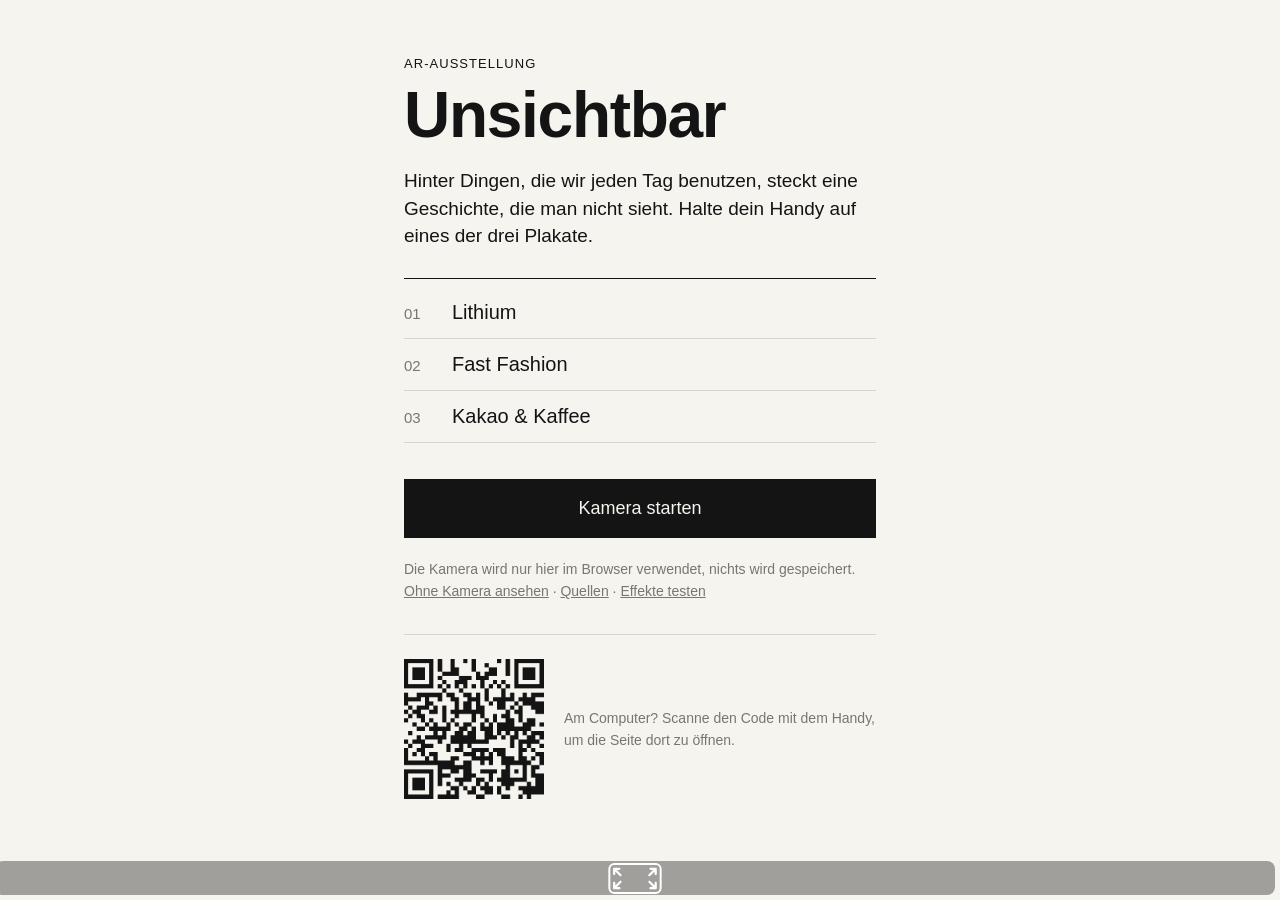
<file: unsichtbar-ar/index.html>
<!doctype html>
<html lang="de">
<head>
<meta charset="utf-8">
<meta name="viewport" content="width=device-width, initial-scale=1, maximum-scale=1, user-scalable=no">
<title>Unsichtbar · AR-Ausstellung</title>
<link rel="stylesheet" href="style.css">
<script src="lib/aframe-v1.5.0.min.js"></script>
<script src="lib/mindar-image-aframe-1.2.5.prod.js"></script>
<script src="lib/qrcode.min.js"></script>
</head>
<body class="ar">

<!-- Startbildschirm -->
<section id="start" class="screen">
  <div class="wrap">
    <p class="kicker">AR-Ausstellung</p>
    <h1>Unsichtbar</h1>
    <p class="lead">Hinter Dingen, die wir jeden Tag benutzen, steckt eine Geschichte, die man nicht sieht. Halte dein Handy auf eines der drei Plakate.</p>
    <hr>
    <ol class="stations">
      <li><span>01</span>Lithium</li>
      <li><span>02</span>Fast Fashion</li>
      <li><span>03</span>Kakao &amp; Kaffee</li>
    </ol>
    <button id="startBtn">Kamera starten</button>
    <p class="small">Die Kamera wird nur hier im Browser verwendet, nichts wird gespeichert.<br>
      <a href="vorschau.html">Ohne Kamera ansehen</a> · <a href="quellen.html">Quellen</a> · <a href="index.html?demo">Effekte testen</a></p>
    <!-- QR-Code zum Öffnen auf dem Handy (nur am Computer sichtbar) -->
    <div id="phoneQr">
      <div id="phoneQrCode"></div>
      <p>Am Computer? Scanne den Code mit dem Handy, um die Seite dort zu öffnen.</p>
    </div>
  </div>
</section>

<!-- Hinweis beim Suchen -->
<div id="scanning" class="hidden">
  <div class="frame"></div>
  <p>Halte die Kamera auf ein Plakat</p>
</div>

<!-- Tipp, der einmal kurz erscheint -->
<div id="hint" class="hidden">Tippe auf die Karten, die Frage oder das 3D-Objekt</div>

<!-- Testmodus ohne Kamera (index.html?demo) -->
<div id="demoBar" class="hidden">
  <span>Test</span>
  <button data-i="0">01</button><button data-i="1">02</button><button data-i="2">03</button>
</div>

<!-- Info-Leiste wenn ein Plakat erkannt ist -->
<div id="bar" class="hidden">
  <span id="barStation"></span>
  <span id="barTitle"></span>
  <a href="quellen.html" id="barLink">Quellen</a>
</div>

<div id="error" class="screen hidden">
  <div class="wrap">
    <h2>Kamera nicht verfügbar</h2>
    <p class="lead">Erlaube den Kamerazugriff in den Browser-Einstellungen und lade die Seite neu. Die Seite muss über https geöffnet sein.</p>
    <p class="small">iPhone: Einstellungen › Apps › Safari › Kamera › «Fragen» oder «Erlauben». Oder in Safari links in der Adressleiste auf «Aa» tippen › Website-Einstellungen › Kamera.</p>
    <p class="small" id="errorDetail"></p>
    <a class="btn" href="vorschau.html">Videos ohne Kamera ansehen</a>
  </div>
</div>

<a-scene id="scene"
  mindar-image="imageTargetSrc: targets/targets.mind; maxTrack: 1; autoStart: false; uiScanning: no; uiLoading: no; filterMinCF: 0.001; filterBeta: 10"
  renderer="colorManagement: true; antialias: auto; maxCanvasWidth: 1280; maxCanvasHeight: 1280"
  cursor="rayOrigin: mouse; fuse: false" raycaster="objects: .tap; far: 100000"
  vr-mode-ui="enabled: false" device-orientation-permission-ui="enabled: false" embedded>
  <a-assets timeout="15000">
    <video id="v0" src="videos/01-lithium.mp4" preload="auto" muted playsinline webkit-playsinline loop crossorigin="anonymous"></video>
    <video id="v1" src="videos/02-fashion.mp4" preload="auto" muted playsinline webkit-playsinline loop crossorigin="anonymous"></video>
    <video id="v2" src="videos/03-kakao.mp4" preload="auto" muted playsinline webkit-playsinline loop crossorigin="anonymous"></video>
  </a-assets>
  <a-camera position="0 0 0" look-controls="enabled: false" wasd-controls="enabled: false"></a-camera>
  <a-entity light="type: ambient; intensity: 0.75"></a-entity>
  <a-entity light="type: directional; intensity: 0.9" position="0.5 1 1"></a-entity>

  <!-- Die Anker selbst bleiben leer. Der Inhalt folgt ihnen (siehe ar.js) und bleibt stehen, wenn das Plakat kurz verloren geht. -->
  <a-entity id="anchor0" mindar-image-target="targetIndex: 0"></a-entity>
  <a-entity id="anchor1" mindar-image-target="targetIndex: 1"></a-entity>
  <a-entity id="anchor2" mindar-image-target="targetIndex: 2"></a-entity>
</a-scene>

<script>
// ---------- Einstellungen ----------
// So lange (ms) bleibt alles sichtbar und das Video läuft weiter, wenn das Plakat aus dem Bild ist.
const GRACE_MS = 6000;

// Ruhe der Darstellung
// calm: wie stark kleines Zittern nachgezogen wird (kleiner = ruhiger, z. B. 0.02)
// fast: wie schnell der Inhalt bei grossen Bewegungen nachkommt (grösser = schneller, max. 1)
// gyro: Bewegungssensor nutzen, damit der Inhalt im Raum stehen bleibt
const TRACKING = { calm: 0.03, fast: 0.5, gyro: true };

// Ablauf nach dem Erkennen eines Plakats (ms)
const TIMING = {
  model: 300,       // 3D-Objekt wächst aus dem Plakat
  explode: 1100,    // 3D-Objekt öffnet sich
  modelRest: 3000,  // 3D-Objekt fliegt in die Ecke
  video: 3300,      // Video hebt sich aus dem Plakat
  hint: 5600,       // Tipp "Tippe auf ..." erscheint (nur beim ersten Plakat)
};

// Positionen in Plakat-Einheiten: 1 = Plakatbreite, Plakat reicht von x -0.5 bis 0.5 und y -0.707 bis 0.707.
// x, y, z (z = Abstand nach vorne), Drehung um y-Achse in Grad, Breite, Höhe, Zeitpunkt des Erscheinens (ms)
const LAYOUT = [
  { card: 'header', x: 0,     y: 0.86,  z: 0.06, rot: 0,   w: 0.9,  h: 0.18,   delay: 700 },
  { card: 'fakt1',  x: -0.93, y: 0.40,  z: 0.12, rot: 20,  w: 0.75, h: 0.4125, delay: 1100 },
  { card: 'fakt2',  x: -0.93, y: -0.20, z: 0.12, rot: 20,  w: 0.75, h: 0.4125, delay: 1400 },
  { card: 'fakt3',  x: 0.93,  y: 0.40,  z: 0.12, rot: -20, w: 0.75, h: 0.4125, delay: 1700 },
  { card: 'fakt4',  x: 0.93,  y: -0.20, z: 0.12, rot: -20, w: 0.75, h: 0.4125, delay: 2000 },
  { card: 'frage',  x: 0,     y: -0.86, z: 0.06, rot: 0,   w: 0.9,  h: 0.18,   delay: 4300 },
];
// Wo das 3D-Objekt nach seinem Auftritt weiterschwebt (rechts unten neben dem Plakat)
const MODEL_REST = { x: 0.84, y: -0.74, z: 0.15, scale: 0.55 };

// Inhalte pro Station. model: akku | shirt | kakao, particles: salz | fasern | bohnen
// chroma: Farbe, die im Video durchsichtig wird (z. B. '#00ff00' bei Greenscreen-Videos), sonst null
const STATIONS = [
  { nr: '01', title: 'Lithium', video: 'v0', poster: 'plakate/web/plakat-01.jpg',
    model: 'akku', particles: 'salz', chroma: null,
    question: 'Was steckt in deinem Handy?',
    facts: [
      { big: 'über 40 %', text: 'der Lithiumvorkommen der Welt liegen im Salar de Atacama in Chile.', src: 'UMass Amherst',
        more: 'Der Lithiumverbrauch hat sich von 2021 bis 2024 verdoppelt.', moreSrc: 'IEA, via Skillings' },
      { big: "2'000 l", text: 'Sole pro Sekunde pumpen die Minen dort aus dem Wüstenboden.', src: 'Danwatch',
        more: 'Im Salar wird mehr Wasser verbraucht, als wieder nachfliesst.', moreSrc: 'UMass Amherst' },
      { big: 'bis 95 %', text: 'des Wassers lassen sie verdunsten, um das Lithium zu gewinnen.', src: 'Danwatch',
        more: 'In Toconao wird das Wasser knapp. Auch die Flamingos werden weniger.', moreSrc: 'Grist; NRDC' },
      { big: 'über 70 %', text: 'des Kobalts für Akkus kommt aus der DR Kongo, auch aus Kinderarbeit.', src: 'US-Kongress; Theirworld',
        more: 'Laut Cobalt Institute ist der Anteil der Kleinminen 2024 auf unter 2 % gesunken.', moreSrc: 'Cobalt Institute' },
    ],
    quiz: { q: 'Wie viel Sole pumpen die Minen im Salar pro Jahr ab?', a: ['63 Mio. Liter', "über 63 Mrd. Liter", '630 Liter'], right: 1,
      info: 'Über 63 Milliarden Liter, mitten in der Wüste.' } },

  { nr: '02', title: 'Fast Fashion', video: 'v1', poster: 'plakate/web/plakat-02.jpg',
    model: 'shirt', particles: 'fasern', chroma: null,
    question: 'Wer hat deine Kleider gemacht?',
    facts: [
      { big: "2'700 l", text: 'Wasser braucht ein Baumwoll-T-Shirt. So viel trinkst du in drei Jahren.', src: 'Łukasiewicz Institut',
        more: "Für ein Kilo Baumwolle braucht es rund 20'000 Liter Wasser.", moreSrc: 'Łukasiewicz Institut' },
      { big: "8'000 l", text: 'Wasser braucht eine einzige Jeans.', src: 'Łukasiewicz Institut',
        more: 'Das sind etwa 50 volle Badewannen.', moreSrc: 'eigene Rechnung, 160 l pro Wanne' },
      { big: "1'134", text: 'Menschen starben 2013 beim Einsturz der Textilfabrik Rana Plaza.', src: 'Fashion Revolution; ILO',
        more: "Am 24. April 2013 in Bangladesch. Rund 2'500 Menschen wurden verletzt.", moreSrc: 'ILO' },
      { big: '93 %', text: 'der untersuchten Marken zahlen keinen existenzsichernden Lohn.', src: 'Fashion Checker',
        more: 'Existenzsichernd heisst: genug für Essen, Miete, Schule und Arzt.', moreSrc: '' },
    ],
    quiz: { q: 'Wie viel der Exporte von Bangladesch ist Kleidung?', a: ['12 %', '45 %', '82 %'], right: 2,
      info: '82 %. Kleidung ist das wichtigste Exportgut des Landes.' } },

  { nr: '03', title: 'Kakao & Kaffee', video: 'v2', poster: 'plakate/web/plakat-03.jpg',
    model: 'kakao', particles: 'bohnen', chroma: null,
    question: 'Was ist dir deine Schokolade wert?',
    facts: [
      { big: 'über 60 %', text: "des Kakaos weltweit kommt aus Côte d'Ivoire und Ghana.", src: "Tony's Chocolonely",
        more: 'Die Schokoladenindustrie macht über 130 Milliarden Dollar Umsatz.', moreSrc: 'Pulitzer Center' },
      { big: '6 %', text: 'vom Preis einer Milchschokolade bekommen die Kakaobauern.', src: 'Walk Free',
        more: 'Die Hersteller bekommen 33 %, also mehr als fünfmal so viel.', moreSrc: 'Walk Free' },
      { big: '1,56 Mio.', text: "Kinder arbeiten im Kakaoanbau in Ghana und Côte d'Ivoire.", src: 'Pulitzer Center',
        more: 'Die Zahl stammt von der Schweizer Plattform für nachhaltigen Kakao.', moreSrc: 'Pulitzer Center' },
      { big: '7 bis 15 %', text: 'vom Preis einer Tasse Kaffee gehen an die Bauern.', src: 'University of Melbourne',
        more: 'Der grösste Teil bleibt bei Handel, Rösterei und Café.', moreSrc: 'University of Melbourne' },
    ],
    quiz: { q: 'Wie viel verdienen viele Kakaobauern pro Tag?', a: ['unter 1 Dollar', 'etwa 10 Dollar', 'etwa 30 Dollar'], right: 0,
      info: 'Unter 1 Dollar, während die Industrie Milliarden umsetzt.' } },
];

// QR-Code auf der Startseite zeigt auf diese Seite (ohne ?demo)
new QRCode(document.getElementById('phoneQrCode'), { text: new URL('index.html', location.href).href,
  width: 400, height: 400, colorDark: '#141414', colorLight: '#f6f4ef', correctLevel: QRCode.CorrectLevel.M });
</script>
<script src="ar.js"></script>
</body>
</html>
</file>
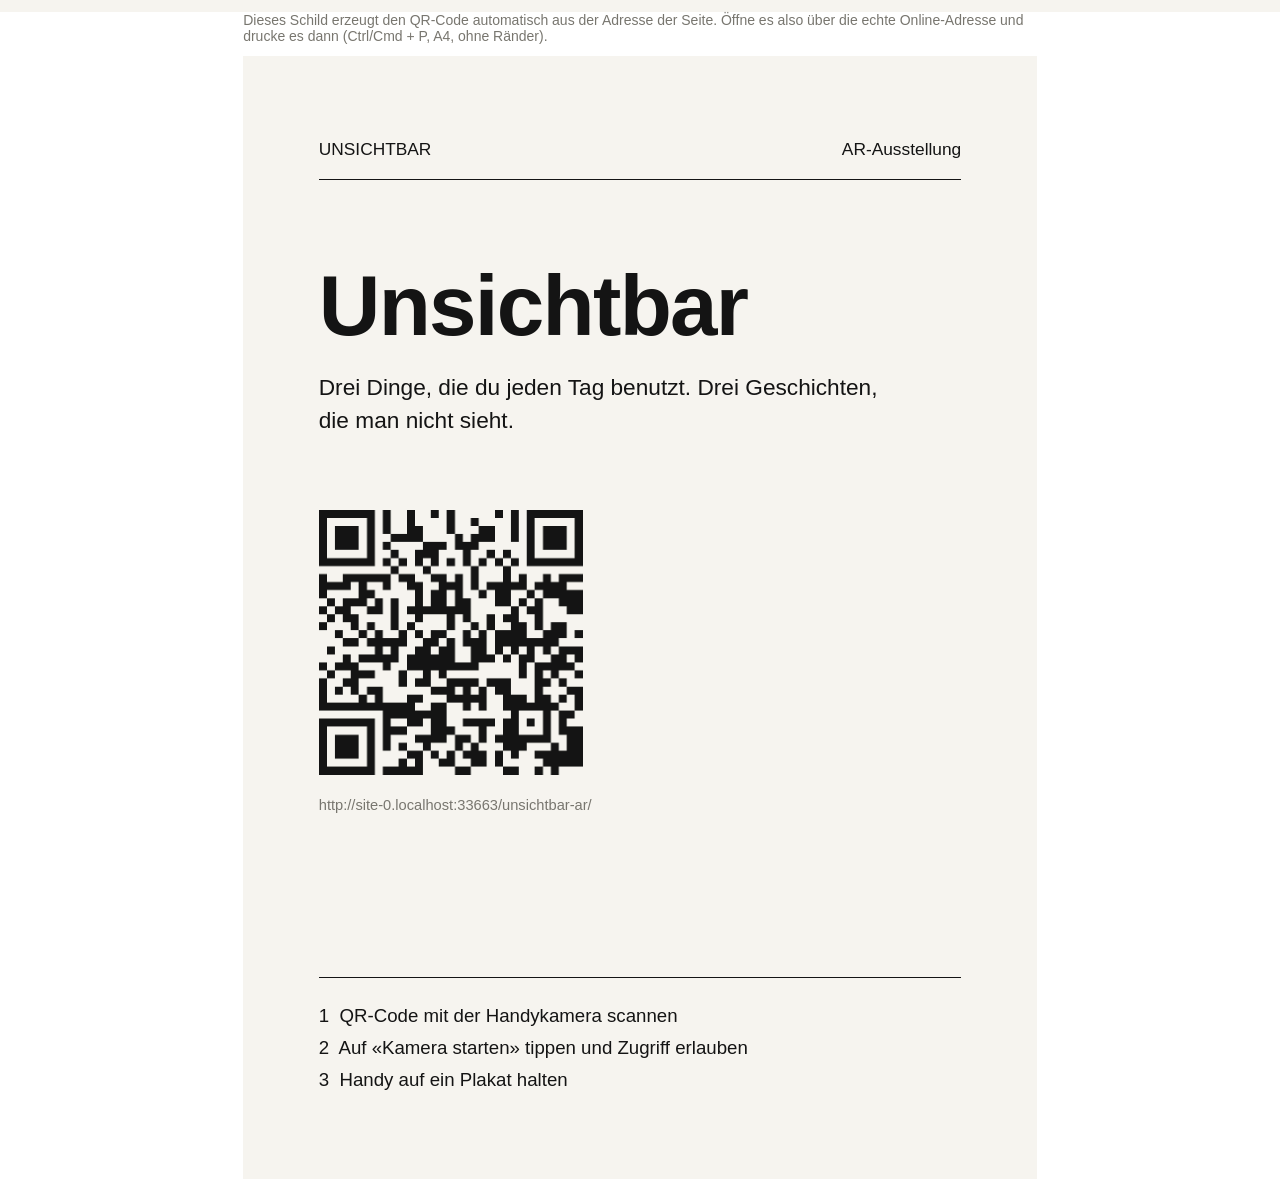
<file: unsichtbar-ar/eingang.html>
<!doctype html>
<html lang="de">
<head>
<meta charset="utf-8">
<meta name="viewport" content="width=device-width, initial-scale=1">
<title>Unsichtbar · Eingangsschild</title>
<link rel="stylesheet" href="style.css">
<script src="lib/qrcode.min.js"></script>
<style>
  @page { size: A4 portrait; margin: 0; }
  body { background: #fff; }
  .sign { width: 210mm; height: 297mm; margin: 0 auto; padding: 22mm 20mm; background: var(--bg);
    display: flex; flex-direction: column; }
  .head { display: flex; justify-content: space-between; font-size: 13pt; border-bottom: 1px solid var(--ink); padding-bottom: 5mm; }
  .sign h1 { font-size: 64pt; margin: 22mm 0 6mm; }
  .sign .lead { font-size: 17pt; max-width: 150mm; }
  #qr { margin: 12mm 0 6mm; width: 70mm; height: 70mm; }
  #qr img, #qr canvas { width: 70mm !important; height: 70mm !important; }
  .steps { font-size: 14pt; line-height: 1.7; margin-top: auto; border-top: 1px solid var(--ink); padding-top: 6mm; }
  .url { font-size: 11pt; color: var(--grey); }
  .noprint { max-width: 210mm; margin: 12px auto; font-size: 14px; color: var(--grey); }
  @media print { .noprint { display: none; } }
</style>
</head>
<body>
<p class="noprint">Dieses Schild erzeugt den QR-Code automatisch aus der Adresse der Seite. Öffne es also über die echte Online-Adresse und drucke es dann (Ctrl/Cmd + P, A4, ohne Ränder).</p>
<div class="sign">
  <div class="head"><span>UNSICHTBAR</span><span>AR-Ausstellung</span></div>
  <h1>Unsichtbar</h1>
  <p class="lead">Drei Dinge, die du jeden Tag benutzt. Drei Geschichten, die man nicht sieht.</p>
  <div id="qr"></div>
  <div class="url" id="url"></div>
  <div class="steps">
    1&nbsp;&nbsp;QR-Code mit der Handykamera scannen<br>
    2&nbsp;&nbsp;Auf «Kamera starten» tippen und Zugriff erlauben<br>
    3&nbsp;&nbsp;Handy auf ein Plakat halten
  </div>
</div>
<script>
  const target = new URL('index.html', location.href).href;
  new QRCode(document.getElementById('qr'), { text: target, width: 600, height: 600, colorDark: '#141414', colorLight: '#f6f4ef', correctLevel: QRCode.CorrectLevel.M });
  document.getElementById('url').textContent = target.replace('/index.html', '/');
</script>
</body>
</html>
</file>
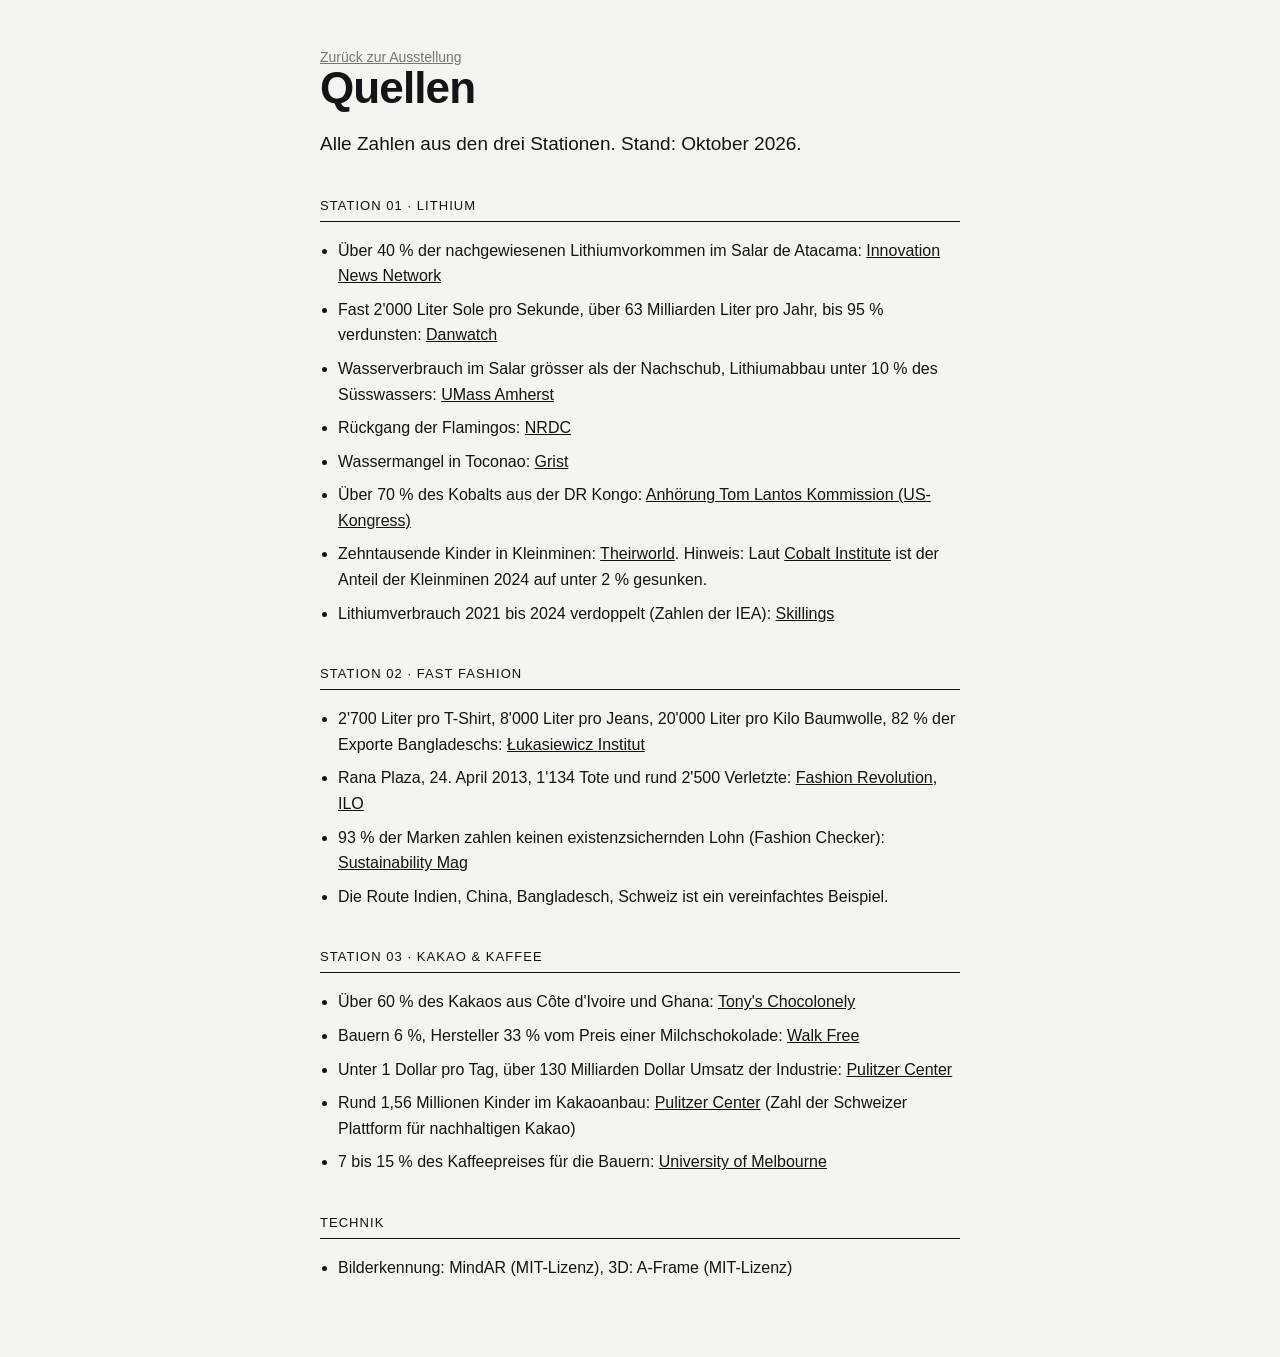
<file: unsichtbar-ar/quellen.html>
<!doctype html>
<html lang="de">
<head>
<meta charset="utf-8">
<meta name="viewport" content="width=device-width, initial-scale=1">
<title>Unsichtbar · Quellen</title>
<link rel="stylesheet" href="style.css">
</head>
<body>
<div class="page">
  <a class="back" href="index.html">Zurück zur Ausstellung</a>
  <h1>Quellen</h1>
  <p class="lead">Alle Zahlen aus den drei Stationen. Stand: Oktober 2026.</p>

  <h3>Station 01 · Lithium</h3>
  <ul>
    <li>Über 40 % der nachgewiesenen Lithiumvorkommen im Salar de Atacama: <a href="https://www.innovationnewsnetwork.com/addressing-environmental-concerns-around-lithium-mining/25370/">Innovation News Network</a></li>
    <li>Fast 2'000 Liter Sole pro Sekunde, über 63 Milliarden Liter pro Jahr, bis 95 % verdunsten: <a href="https://danwatch.dk/en/undersoegelse/how-much-water-is-used-to-make-the-worlds-batteries/">Danwatch</a></li>
    <li>Wasserverbrauch im Salar grösser als der Nachschub, Lithiumabbau unter 10 % des Süsswassers: <a href="https://www.umass.edu/news/article/how-environmentally-responsible-lithium-brine-mining-it-depends-how-old-water">UMass Amherst</a></li>
    <li>Rückgang der Flamingos: <a href="https://www.nrdc.org/experts/amanda-maxwell/lithium-mining-must-not-do-more-harm-good">NRDC</a></li>
    <li>Wassermangel in Toconao: <a href="https://www.yahoo.com/news/chile-lithium-boom-promises-jobs-084400560.html">Grist</a></li>
    <li>Über 70 % des Kobalts aus der DR Kongo: <a href="https://www.ncregister.com/cna/testimony-china-backed-cobalt-mines-in-congo-exploit-40-000-child-workers">Anhörung Tom Lantos Kommission (US-Kongress)</a></li>
    <li>Zehntausende Kinder in Kleinminen: <a href="https://theirworld.org/?p=10977">Theirworld</a>. Hinweis: Laut <a href="https://bankable.africa/en/mining/1505-1166-cobalt-artisanal-mining-s-share-in-drc-s-total-output-drops-to-2-report">Cobalt Institute</a> ist der Anteil der Kleinminen 2024 auf unter 2 % gesunken.</li>
    <li>Lithiumverbrauch 2021 bis 2024 verdoppelt (Zahlen der IEA): <a href="https://skillings.net/atacama-lithium-water-crisis/">Skillings</a></li>
  </ul>

  <h3>Station 02 · Fast Fashion</h3>
  <ul>
    <li>2'700 Liter pro T-Shirt, 8'000 Liter pro Jeans, 20'000 Liter pro Kilo Baumwolle, 82 % der Exporte Bangladeschs: <a href="https://pit.lukasiewicz.gov.pl/en/how-much-does-a-t-shirt-really-cost/">Łukasiewicz Institut</a></li>
    <li>Rana Plaza, 24. April 2013, 1'134 Tote und rund 2'500 Verletzte: <a href="https://www.worldbrand.co.nz/blogs/world-blog/116276229-fashion-revolution-week-2016">Fashion Revolution</a>, <a href="https://webapps.ilo.org/infostories/en-GB/Stories/Country-Focus/rana-plaza">ILO</a></li>
    <li>93 % der Marken zahlen keinen existenzsichernden Lohn (Fashion Checker): <a href="https://sustainabilitymag.substack.com/p/did-you-know-it-takes-2700-litres">Sustainability Mag</a></li>
    <li>Die Route Indien, China, Bangladesch, Schweiz ist ein vereinfachtes Beispiel.</li>
  </ul>

  <h3>Station 03 · Kakao &amp; Kaffee</h3>
  <ul>
    <li>Über 60 % des Kakaos aus Côte d'Ivoire und Ghana: <a href="https://tonyschocolonely.com/uk/en/whats-the-matter-with-choco">Tony's Chocolonely</a></li>
    <li>Bauern 6 %, Hersteller 33 % vom Preis einer Milchschokolade: <a href="https://www.walkfree.org/?p=27800">Walk Free</a></li>
    <li>Unter 1 Dollar pro Tag, über 130 Milliarden Dollar Umsatz der Industrie: <a href="https://pulitzercenter.org/node/36231">Pulitzer Center</a></li>
    <li>Rund 1,56 Millionen Kinder im Kakaoanbau: <a href="https://pulitzercenter.org/fr/stories/cacao-et-travail-des-enfants-en-cote-divoire-des-changements-emergents">Pulitzer Center</a> (Zahl der Schweizer Plattform für nachhaltigen Kakao)</li>
    <li>7 bis 15 % des Kaffeepreises für die Bauern: <a href="https://pursuit.unimelb.edu.au/articles/how-much-of-your-$6-coffee-actually-reaches-the-farmer">University of Melbourne</a></li>
  </ul>

  <h3>Technik</h3>
  <ul>
    <li>Bilderkennung: MindAR (MIT-Lizenz), 3D: A-Frame (MIT-Lizenz)</li>
  </ul>
</div>
</body>
</html>
</file>
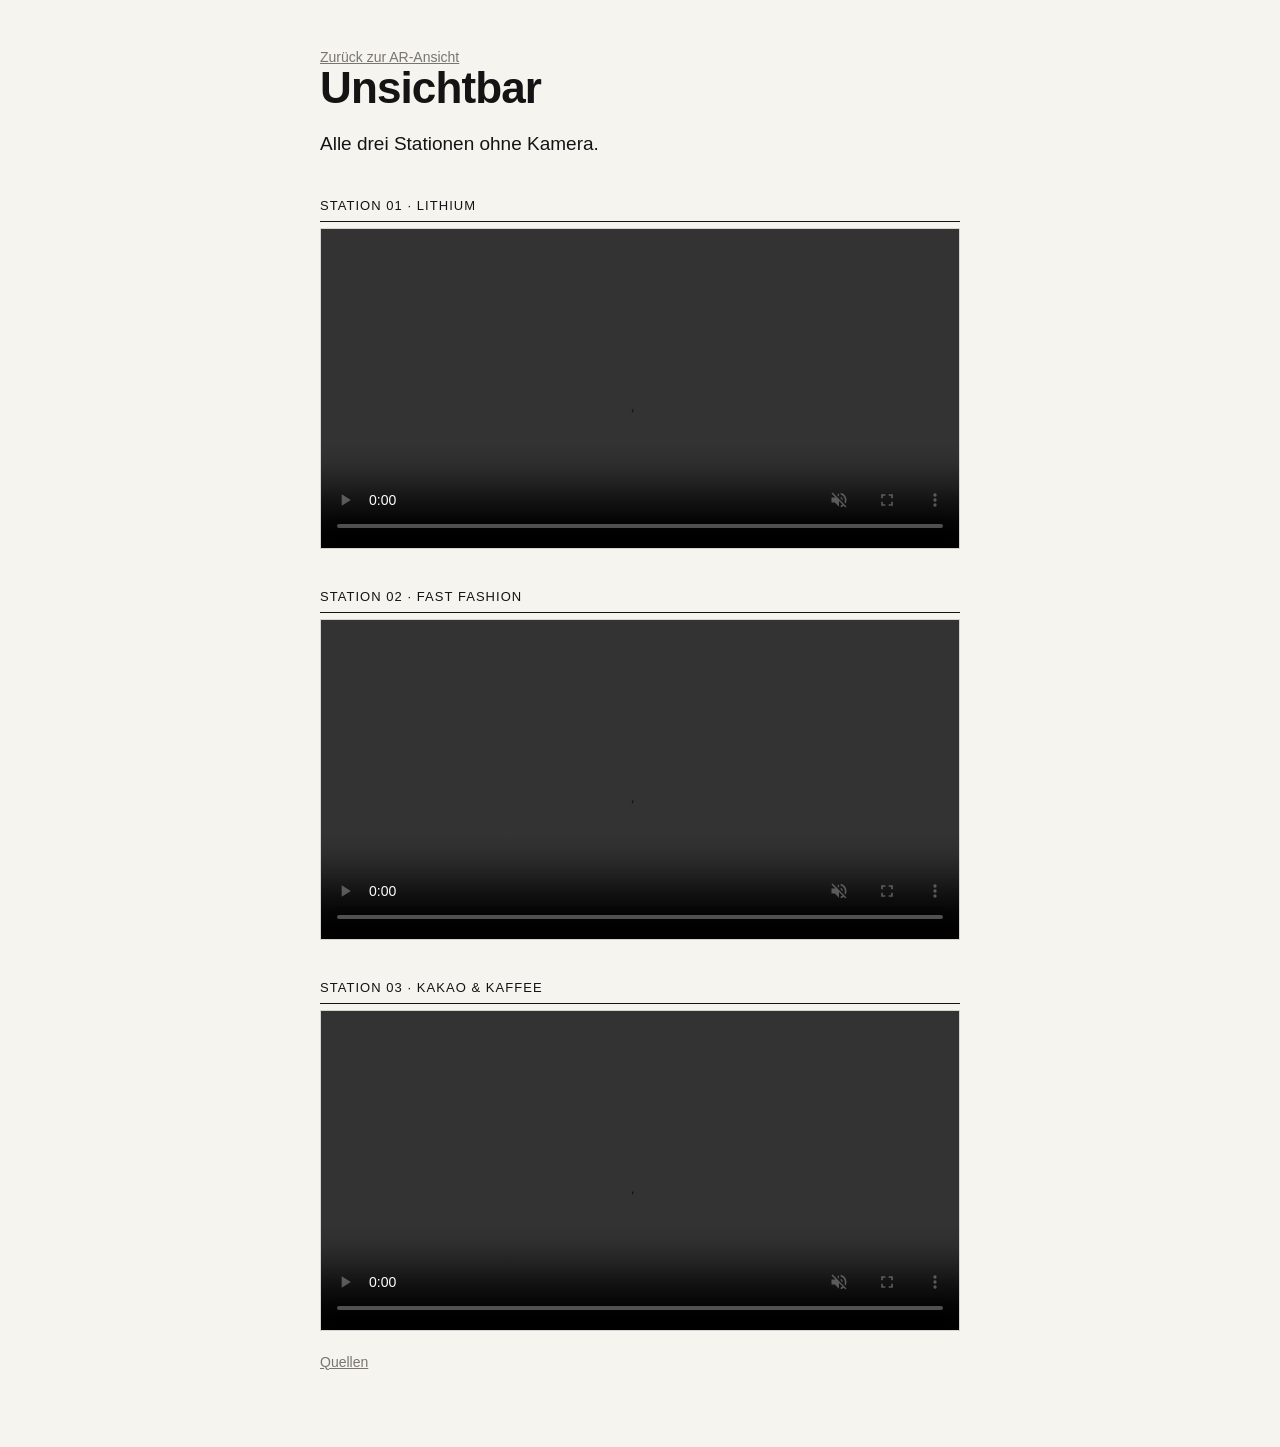
<file: unsichtbar-ar/vorschau.html>
<!doctype html>
<html lang="de">
<head>
<meta charset="utf-8">
<meta name="viewport" content="width=device-width, initial-scale=1">
<title>Unsichtbar · Vorschau</title>
<link rel="stylesheet" href="style.css">
</head>
<body>
<div class="page">
  <a class="back" href="index.html">Zurück zur AR-Ansicht</a>
  <h1>Unsichtbar</h1>
  <p class="lead">Alle drei Stationen ohne Kamera.</p>

  <h3>Station 01 · Lithium</h3>
  <video class="preview" src="videos/01-lithium.mp4#t=4" controls muted playsinline preload="metadata"></video>

  <h3>Station 02 · Fast Fashion</h3>
  <video class="preview" src="videos/02-fashion.mp4#t=4" controls muted playsinline preload="metadata"></video>

  <h3>Station 03 · Kakao &amp; Kaffee</h3>
  <video class="preview" src="videos/03-kakao.mp4#t=4" controls muted playsinline preload="metadata"></video>

  <p class="small"><a href="quellen.html">Quellen</a></p>
</div>
</body>
</html>
</file>
<file: unsichtbar-ar/style.css>
:root { --bg: #f6f4ef; --ink: #141414; --grey: #78766f; --line: #d7d4cd; --acc: #be3c28; }
* { box-sizing: border-box; }
html, body { margin: 0; padding: 0; background: var(--bg); color: var(--ink);
  font-family: Inter, -apple-system, "Helvetica Neue", Arial, sans-serif; -webkit-font-smoothing: antialiased; }
/* Hintergrund muss transparent sein, sonst verdeckt er das Kamerabild */
html:has(body.ar) { background: #000; }
body.ar { width: 100vw; height: 100vh; overflow: hidden; background: transparent; }
a { color: inherit; }
.hidden { display: none !important; }

.screen { position: fixed; inset: 0; z-index: 20; background: var(--bg); overflow-y: auto; }
.wrap { max-width: 520px; margin: 0 auto; padding: 56px 24px 40px; }
.kicker { text-transform: uppercase; letter-spacing: .08em; font-size: 13px; margin: 0 0 12px; }
h1 { font-size: 64px; line-height: 1; margin: 0 0 20px; font-weight: 600; letter-spacing: -.02em; }
h2 { font-size: 32px; margin: 0 0 16px; font-weight: 600; }
.lead { font-size: 19px; line-height: 1.45; font-weight: 300; margin: 0 0 28px; }
hr { border: 0; border-top: 1px solid var(--ink); margin: 0 0 8px; }
.stations { list-style: none; padding: 0; margin: 0 0 36px; }
.stations li { border-bottom: 1px solid var(--line); padding: 14px 0; font-size: 20px; }
.stations span { color: var(--grey); display: inline-block; width: 48px; font-size: 15px; }
button, .btn { display: block; width: 100%; padding: 18px; border: 1px solid var(--ink); background: var(--ink);
  color: var(--bg); font: inherit; font-size: 18px; text-align: center; text-decoration: none; border-radius: 0; cursor: pointer; }
.small { font-size: 14px; color: var(--grey); line-height: 1.6; margin-top: 20px; }

/* QR-Code auf der Startseite, nur auf breiten Bildschirmen (Computer) sichtbar */
#phoneQr { display: none; align-items: center; gap: 20px; margin-top: 32px; padding-top: 24px; border-top: 1px solid var(--line); }
#phoneQr p { margin: 0; font-size: 14px; color: var(--grey); line-height: 1.6; }
#phoneQrCode img, #phoneQrCode canvas { width: 140px !important; height: 140px !important; display: block; }
@media (min-width: 700px) { #phoneQr { display: flex; } }

#scanning { position: fixed; inset: 0; z-index: 10; display: flex; flex-direction: column; align-items: center;
  justify-content: center; pointer-events: none; }
#scanning .frame { width: 58vw; height: 82vw; max-width: 340px; max-height: 480px; border: 1px solid rgba(255,255,255,.9);
  animation: pulse 1.6s ease-in-out infinite; }
#scanning p { color: #fff; margin-top: 18px; font-size: 16px; text-shadow: 0 1px 4px rgba(0,0,0,.5); }
@keyframes pulse { 50% { opacity: .35; } }

#bar { position: fixed; left: 16px; right: 16px; bottom: 20px; z-index: 15; background: var(--bg);
  padding: 14px 16px; display: flex; gap: 12px; align-items: baseline; font-size: 16px; }
#barStation { color: var(--grey); font-size: 13px; }
#barTitle { flex: 1; font-weight: 600; }
#barLink { font-size: 14px; }

#hint { position: fixed; top: 16px; left: 16px; right: 16px; z-index: 15; margin: 0 auto; max-width: 420px;
  background: var(--ink); color: var(--bg); padding: 12px 16px; font-size: 15px; text-align: center;
  pointer-events: none; animation: hintIn .4s ease-out; }
@keyframes hintIn { from { opacity: 0; transform: translateY(-8px); } }

/* Testmodus ohne Kamera */
body.demo { background: #1d1d1d; }
body.demo #hint { top: 64px; }
#demoBar { position: fixed; top: 16px; left: 16px; z-index: 16; display: flex; gap: 6px; align-items: center;
  background: var(--bg); padding: 6px 8px; font-size: 13px; color: var(--grey); }
#demoBar span { padding: 0 6px; text-transform: uppercase; letter-spacing: .08em; }
#demoBar button { width: auto; padding: 8px 12px; font-size: 14px; background: transparent; color: var(--ink); }
#demoBar button.on { background: var(--ink); color: var(--bg); }

.page { max-width: 680px; margin: 0 auto; padding: 48px 20px 60px; }
.page h1 { font-size: 44px; }
.page h3 { font-size: 13px; text-transform: uppercase; letter-spacing: .08em; margin: 40px 0 6px;
  padding-bottom: 8px; border-bottom: 1px solid var(--ink); font-weight: 500; }
.page ul { padding-left: 18px; line-height: 1.6; }
.page li { margin-bottom: 8px; }
video.preview { width: 100%; display: block; border: 1px solid var(--line); background: var(--bg); }
.back { font-size: 14px; color: var(--grey); }
</file>
